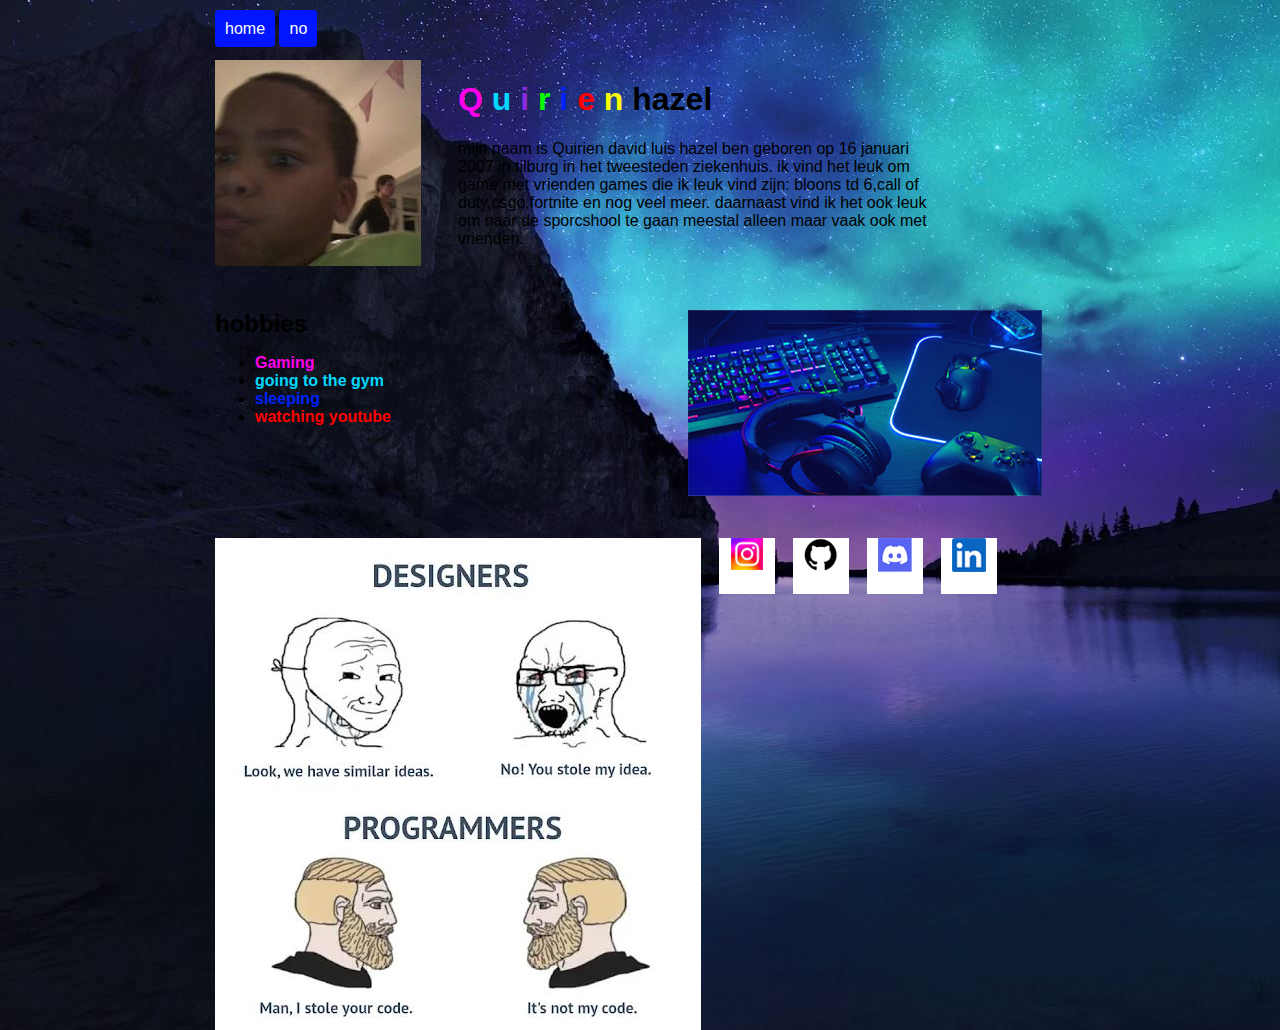
<file: index.html>
<!DOCTYPE html>
<html lang="en">

<head>
    <meta charset="UTF-8">
    <meta name="viewport" content="width=device-width, initial-scale=1.0">
    <title>My <title>website</title>
    <link rel="stylesheet" href="style.css">
</head>

<body>
    <div id="info">
        <div id="nav">
            <a href="home.html">home</a>
            <a href="https://www.youtube.com/watch?v=HLQ1cK9Edhc">no</a>
        </div>

        <div class="reset"></div>


        <img id="mefoto" src="img/mooi.jpg" alt="Yes that's me">
        <div id="intro">
            <h1><span class="highlight1">Q </span>
                <span class="highlight2">u</span>
                <span class="highlight3">i</span>
                <span class="highlight4">r</span>
                <span class="highlight5">i</span>
                <span class="highlight6">e</span>
                <span class="highlight7">n</span>
                hazel
            </h1>
            <p id="mainText"> mijn naam is Quirien david luis hazel ben geboren op 16 januari 2007 in tilburg in het tweesteden ziekenhuis. 
                ik vind het leuk om game met vrienden games die ik leuk vind zijn: bloons td 6,call of duty,csgo,fortnite en nog veel meer.
                daarnaast vind ik het ook leuk om naar de sporcshool te gaan meestal alleen maar vaak ook met vrienden.
            </p>
            
        </div>
        <div class="reset"></div>
        <div id="hobby">
            <h2>hobbies</h2>
            <ul>
                <li><span class="highlight1">Gaming </span></li>
                <li><span class="highlight2">going to the gym</span></li>
                <li><span class="highlight5">sleeping</span></li>
                <li><span class="highlight6">watching youtube</span></li>

            </ul>
        </div>
        <img id="hobiefoto" src="img/gmae.jpg" alt="WE GO play fortnite ">
        <div class="reset"></div>
        <img id="meme" src="img/meme.JPG" alt="hehe">

        <div class="social">
            <a href="https://www.instagram.com/quirboy013/" target="_blank"><img src="img/insta.jpeg"
                    alt="instagram"></a>
        </div>
        <div class="social">
            <a href="https://github.com/Quirboy" target="_blank"><img src="img/git.jpeg"
                    alt="github"></a>
        </div>
        <div class="social">
            <a href="https://discord.com/login" target="_blank"><img
                    src="img/dis.jpeg" alt="discord"></a>
        </div>
        <div class="social">
            <a href="https://www.linkedin.com/in/quirien-hazel-797947263/" target="_blank"><img src="img/lind.jpeg" alt="linkedin"></a>
        </div>
    
    </div>
</body>

</html>
</file>
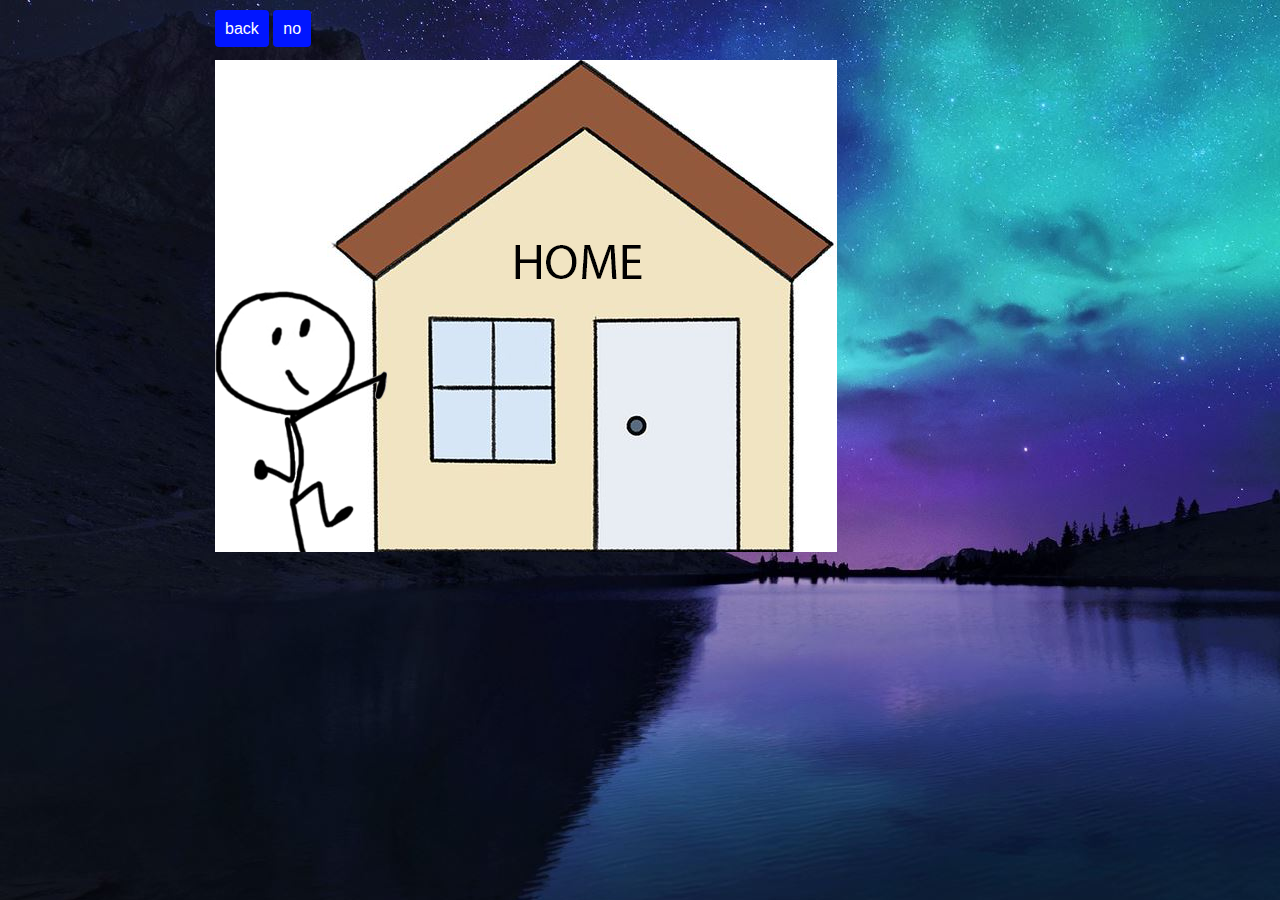
<file: home.html>
<!DOCTYPE html>
<html lang="en">

<head>
    <meta charset="UTF-8">
    <meta name="viewport" content="width=device-width, initial-scale=1.0">
    <title>Document</title>
    <link rel="stylesheet" href="style.css">
</head>

<body>
    <div id="info">
        <div id="nav">
            <a href="index.html">back</a>
            <a href="https://www.youtube.com/watch?v=HLQ1cK9Edhc">no</a>
        </div>
        <img src="img/home copy.png" alt="hehe">
    </div>
</body>

</html>
</file>
<file: style.css>
body {
    background-image: url(img/background.JPG);
    margin: 0px;
    font-family: Arial, Helvetica, sans-serif;
}

.highlight1{
    color: rgb(255, 0, 234);
    font-weight: bold;
}

.highlight2{
    color: rgb(0, 217, 255);
    font-weight: bold;
}

.highlight3{
    color: blueviolet;
    font-weight: bold;
}

.highlight4{
    color: rgb(9, 255, 0);
    font-weight: bold;
}

.highlight5{
    color: rgb(0, 34, 255);
    font-weight: bold;
}

.highlight6{
    color: rgb(255, 0, 0);
    font-weight: bold;
}

.highlight7{
    color: yellow;
    font-weight: bold;
} 

p {
    margin: 0px;
}

td {
    border: 1px solid #000000;
}


.reset {
    clear: both;
}

.social {
    float: left;
    width: 56px;
    height: 56px;
    background-color: #FFFFFF;
    text-align: center;
    margin: 0px 0px 0px 18px;
}




#info {
    width: 850px;
    margin: 0px auto;
    padding: 20px 0px 0px 0px;
    background-color: #fd000000;
}


#nav {
    height: 30px;
    margin: 0px 0px 10px 0px;
}

#nav a {
    padding: 10px;
    background: #0116ff;
    color: #ffffff;
    text-decoration: none;
    border-radius: 4px;
}

#nav a:hover {
    background: #5d41cd;
}


#mainText {
    color: #000000;
}

#intro {
    width: 470px;
    float: left;
    margin: 0px 0px 0px 37px;
}

#mefoto {
    float: left;
}


#hobby {
    width: 420px;
    height: 151px;
    float: left;
    margin: 44px 0px 42px 0px;
}

#hobby h2 {
    margin: 0px;
}

#hobiefoto {
    float: left;
    margin: 44px 0px 42px 53px;
}


#meme {
    float: left;
}
</file>
